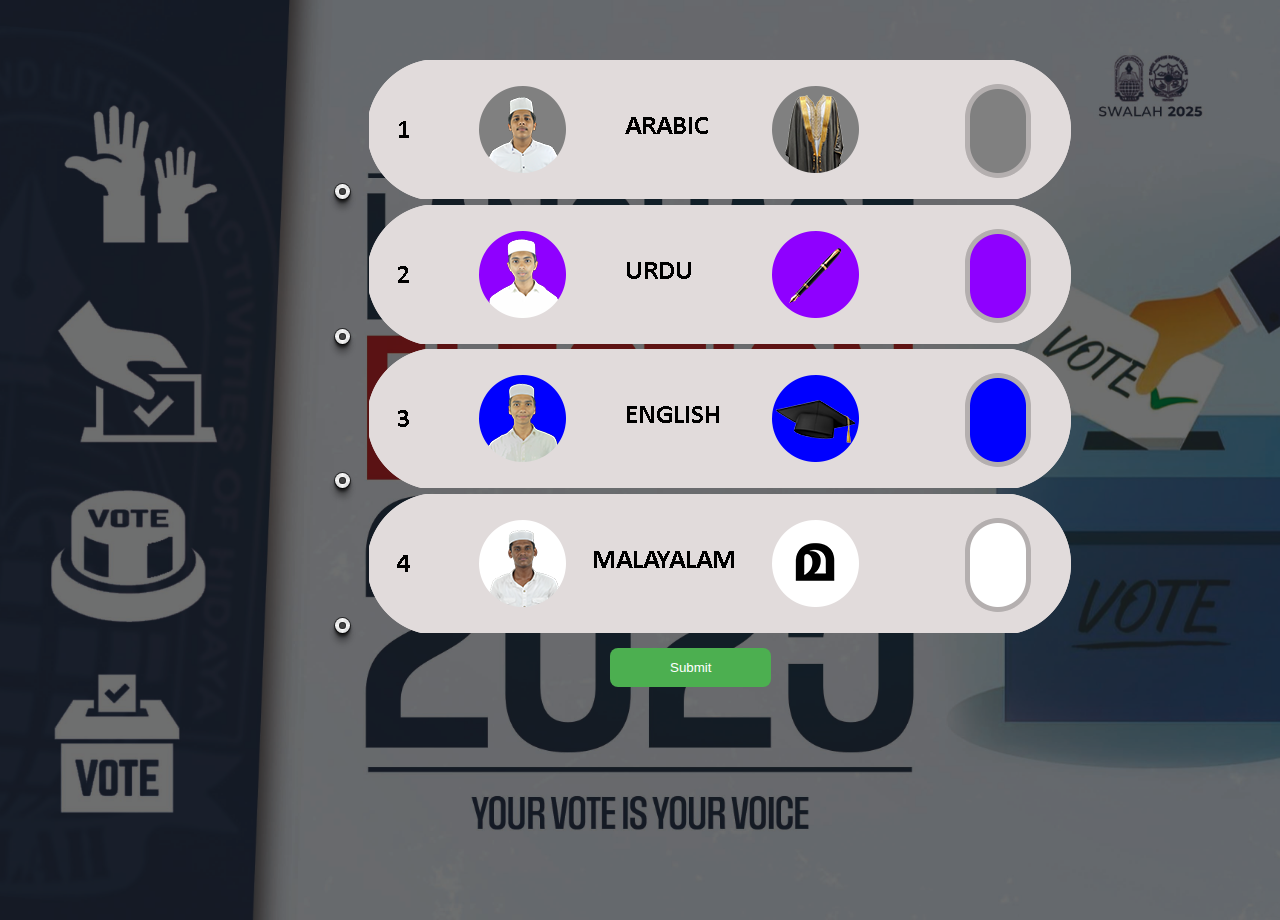
<file: language-election-2025-malayalam-english-arabic-urdu-sdjgfsdlafhdjfksgdfgajgdfgadlsslasdfgdfbvxznmbvdfgbjgfdjbgkjsdkyrklethfjdbsdhdjfdksjfhuyrutjsdgfjbmnxcf.html>
<!doctype html>
<html lang="en">

<head>
    <meta charset="utf-8">
    <meta name="viewport" content="width=device-width, initial-scale=1, shrink-to-fit=no">
    <link rel="shortcut icon" href="images/logo.jpg">
    <script src="https://ajax.googleapis.com/ajax/libs/jquery/3.5.1/jquery.min.js"></script>
    <title>ELECTION</title>

     <link href="//fonts.googleapis.com/css2?family=Sarabun:ital,wght@0,400;0,600;0,700;1,600&display=swap" rel="stylesheet">

    <link rel="stylesheet" href="election.css">
</head>

<body>
  <script>
    function play() {
      var audio = document.getElementById("audio");
      audio.play();
    }
  </script> 

    
    
    <section class="w3l-main-slider banner-slider" id="home">
        <div class="slider-info banner-view banner-top1">
            <div class="container">
                <div class="row">
                    <div>
                        <form id="submit-form" action="">
                        
                              <div>
                                <label>
                                  <input type="radio" name="ELECTED" value="ARABIC" onclick="play()" required="required">
                                  <audio id="audio" src="sound/beep3.mp3"></audio>
                                  <img class="img-fluid" src="images/arabic.png">
                                </label>
                                <br>
                                <label>
                                  <input type="radio" name="ELECTED" value="URDU" onclick="play()" required="required">
                                  <audio id="audio" src="sound/beep3.mp3"></audio>
                                  <img src="images/urdu.png">
                                </label>
                                <br>
                                <label>
                                  <input type="radio" name="ELECTED" value="ENGLISH" onclick="play()" required="required">
                                  <audio id="audio" src="sound/beep3.mp3"></audio>
                                  <img src="images/english.png">
                                </label>
                                <br>
                                <label>
                                  <input type="radio" name="ELECTED" value="MALAYALAM" onclick="play()" required="required">
                                  <audio id="audio" src="sound/beep3.mp3"></audio>
                                  <img src="images/malayalam2.png">
                                </label>
                              </div>
                              
                            </div>
                            <input type="submit" value="Submit">
                          </div>
                        </form>
                          <script>
                            $("#submit-form").submit((e) => {
                              e.preventDefault()
                              $.ajax({
                                url: "https://script.google.com/macros/s/AKfycbz9gsDyeOIWw78qyqoi1iWkT1EWJobgJuPkSFqPihJuF_didy49Zy7f5kwTokhyvZ9aLg/exec",
                                data: $("#submit-form").serialize(),
                                method: "post",
                                success: function (response) {
                                  alert("VOTE submitted successfully")
                                  window.location.reload()
                                  window.location.href="language-election-2025-malayalam-english-arabic-urdu-sdjgfsdlafhdjfksgdfgajgdfgadlsslasdfgdfbvxznmbvdfgbjgfdjbgkjsdkyrklethfjdbsdhdjfdksjfhuyrutjsdgfjbmnxcf.html"
                                },
                                error: function (err) {
                                  alert("Something Error")
                        
                                }
                              })
                            })
                          </script>
                   
                    
                    

                </div>
            </div>
        </div>
</section>
    
    
                </div>

            </div>
        </div>
    </div>

</body>

</html>
</file>
<file: election.css>
body {
    margin: 0;
    font-family: 'Sarabun', sans-serif;
    font-size: 1rem;
    font-weight: 400;
    line-height: 1.5;
    color: #212529;
    background-color: #fff;
    -webkit-text-size-adjust: 100%;
    -webkit-tap-highlight-color: transparent
}

.btn-primary {
    color: #fff;
    background-color: var(--primary-color);
    border-color: var(--primary-color);
}
.navbar {
    position: relative;
    display: flex;
    flex-wrap: wrap;
    align-items: center;
    justify-content: space-between;
    padding-top: .5rem;
    padding-bottom: .5rem
}
.navbar-nav {
    display: flex;
    flex-direction: column;
    padding-left: 0;
    margin-bottom: 0;
    list-style: none
}
.navbar-collapse {
    flex-basis: 100%;
    flex-grow: 1;
    align-items: center
}
@media (min-width:992px) {
    .navbar-expand-lg .navbar-nav {
        flex-direction: row
    }
    .navbar-expand-lg .navbar-collapse {
        display: flex !important;
        flex-basis: auto
    }
}
.fixed-top {
    position: fixed;
    top: 0;
    right: 0;
    left: 0;
    z-index: 1030
}
.ms-auto {
    margin-left: auto !important
}
:root {
    --primary-color: #f52029;
    --font-color: #636466;
    --bg-color: #fff;
    --heading-color: #181d2e;
    --border-radius: 6px;
    --border-radius-full: 35px;
    --border-color: transparent;
    --border-color-light: #e4e6e5;
    --nav-color: #181d2e;
    --dropdown-color: #fff;
    --iframe-filter: grayscale(0%);
    --bg-grey: #f7f7f9;
    --bg-lightgrey: #f9f9f9;
    --layer: rgb(0 0 0 / 56%);
    --layer1: rgb(0 0 0 / 65%);
    --footer-bg: #181d2e;
    --footer-bglight: #222;
}
a,
a:hover {
    text-decoration: none;
}
.container {
  padding: 10px;
  margin:50px 320px;
  font-size:0.9em;
  min-width:800px;
  min-height:800px;
}
@media (min-width: 1280px) {
    .container {
        max-width: 1200px;
    }
}
.btn-style {
    padding: 18px 36px;
    font-size: 16px;
    line-height: 18px;
    font-weight: 600;
    transition: 0.3s ease-in;
    border-radius: var(--border-radius);
    text-transform: capitalize;
}
.navbar .navbar-brand {
    margin: 0;
    padding: 0;
    font-size: 32px;
    font-weight: 700;
    text-transform: capitalize;
    color: #fff;
    margin: 0;
}
.navbar-nav .nav-item {
    padding: 0 12px;
    transition: all 0.5s ease;
    position: relative;
}
.navbar-expand-lg .navbar-nav .nav-link:hover {
    color: var(--primary-color);
}
.navbar-expand-lg .navbar-nav .nav-link {
    transition: all 0.5s ease;
    padding: 10px 0 10px;
    font-size: 16px;
    font-weight: 600;
    color: #fff;
    position: relative;
    opacity: .9;
    text-transform: capitalize;
}
.w3l-main-slider .banner-view {
    background: url(frame.jpg) no-repeat center;
    -ms-background-size: cover;
    background-size: cover;
    z-index: 0;
    position: relative;
    display: grid;
    align-items: center;
    min-height: 740px;
    background-size: cover;
}
.w3l-main-slider .banner-view:before {
    content: "";
    background: var(--layer);
    position: absolute;
    top: 0;
    bottom: 0;
    left: 0;
    right: 0;
    z-index: -1;
}
.w3l-main-slider .header-hero-19 {
    max-width: 680px;
    margin: 0 auto;
    text-align: center;
}
.w3l-main-slider h3.title-hero-19 {
    font-size: 66px;
    line-height: 76px;
    color: #ffffff;
    font-weight: 700;
    margin: 10px 0 20px;
    text-shadow: rgb(0 0 0) 0px 0px 0px;
    text-transform: capitalize;
}

input[type="radio"] {
    background-color: #ddd;
    background-image: -webkit-linear-gradient(0deg, transparent 20%, hsla(0, 0%, 100%, .7), transparent 80%),
      -webkit-linear-gradient(90deg, transparent 20%, hsla(0, 0%, 100%, .7), transparent 80%);
    border-radius: 10px;
    box-shadow: inset 0 1px 1px hsla(0, 0%, 100%, .8),
      0 0 0 1px hsla(0, 0%, 0%, .6),
      0 2px 3px hsla(0, 0%, 0%, .6),
      0 4px 3px hsla(0, 0%, 0%, .4),
      0 6px 6px hsla(0, 0%, 0%, .2),
      0 10px 6px hsla(0, 0%, 0%, .2);
    cursor: pointer;
    display: inline-block;
    height: 15px;
    margin-right: 15px;
    position: relative;
    width: 15px;
    -webkit-appearance: none;
  }
  
  input[type="radio"]:after {
    background-color: #444;
    border-radius: 25px;
    box-shadow: inset 0 0 0 1px hsla(0, 0%, 0%, .4),
      0 1px 1px hsla(0, 0%, 100%, .8);
    content: '';
    display: block;
    height: 7px;
    left: 4px;
    position: relative;
    top: 4px;
    width: 7px;
  }
  
  input[type="radio"]:checked:after {
    background-color: rgb(0, 255, 0);
    box-shadow: inset 0 0 0 1px hsla(0, 0%, 0%, .4),
      inset 0 2px 2px hsla(0, 0%, 100%, .4),
      0 1px 1px hsla(0, 0%, 100%, .8),
      0 0 2px 2px hsla(0, 70%, 70%, .4);
  }
  
  [type=radio]+img {
    cursor: pointer;
  }
  
  [type=radio]:checked+img {
    outline: 2px solid #000000;
  }

input[type=submit] {
  background-color: #4CAF50;
  color: white;
  padding: 12px 60px;
  border: none;
  border-radius: 8px;
  cursor: pointer;
  margin:10px 280px;
}

input[type=submit]:hover {
  background-color: rgb(0, 0, 0);
}
</file>
